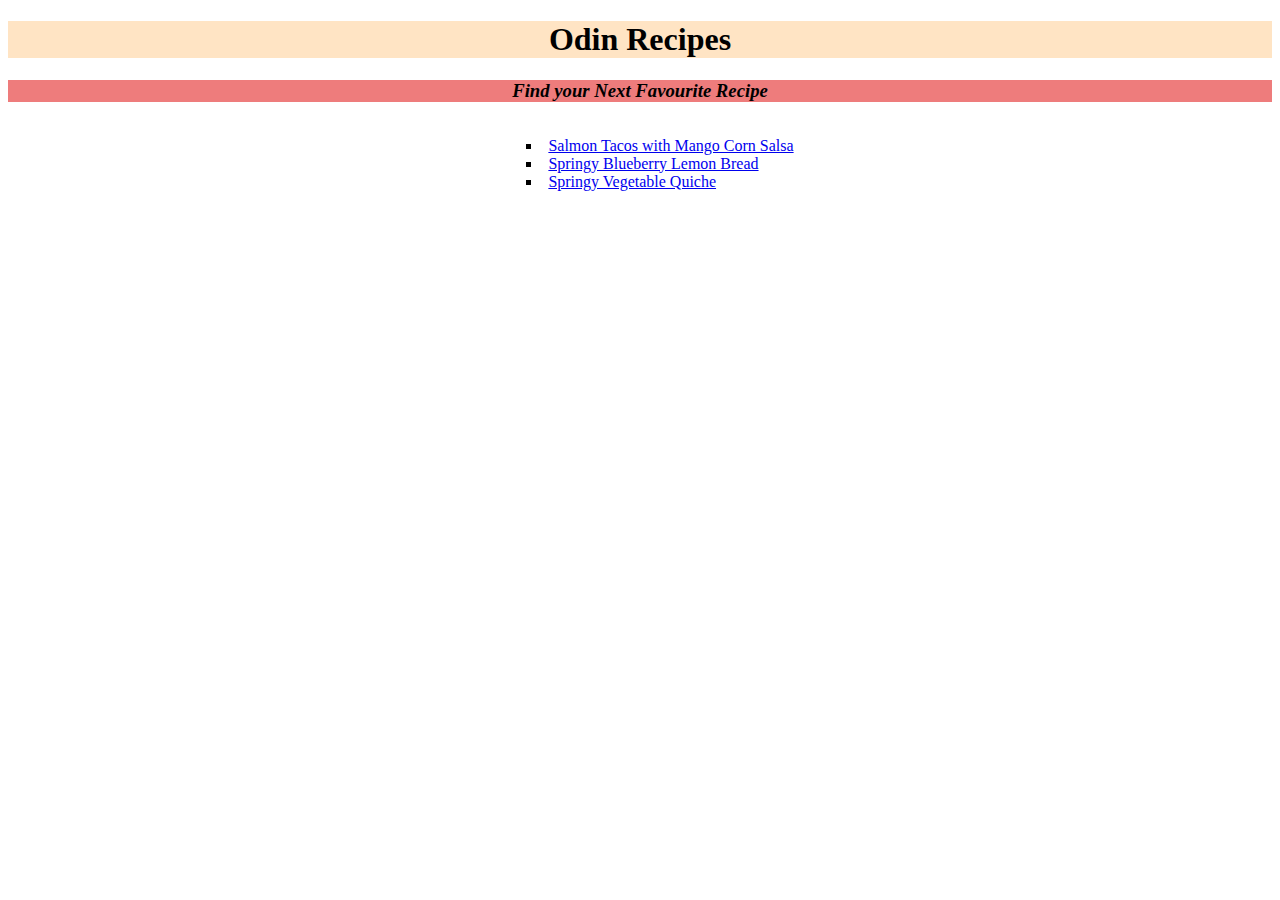
<file: index.html>
<!DOCTYPE html>
<html lang="en">

<head>
    <meta charset="UTF-8">
    <meta name="viewport" content="width=device-width, initial-scale=1.0">
    <title>Odin Recipes</title>
    <link rel="stylesheet" href="styles.css">
</head>

<body>
    <h1 class="title">Odin Recipes</h1>
    <h3 class="subtitle"><em>Find your Next Favourite Recipe</em></h3>
    <div class="container">
        <ul class="recipes">
            <li id="list-item"><a href="./recipes/Salmon-Tacos-with-Mango-Corn-Salsa.html">Salmon Tacos with Mango Corn
                    Salsa</a></li>
            <li><a href="./recipes/Springy-Blueberry-Lemon-Bread.html">Springy Blueberry Lemon Bread</a></li>
            <li><a href="./recipes/Springy-Vegetable-Quiche.html">Springy Vegetable Quiche</a></li>
        </ul>
    </div>
</body>

</html>
</file>
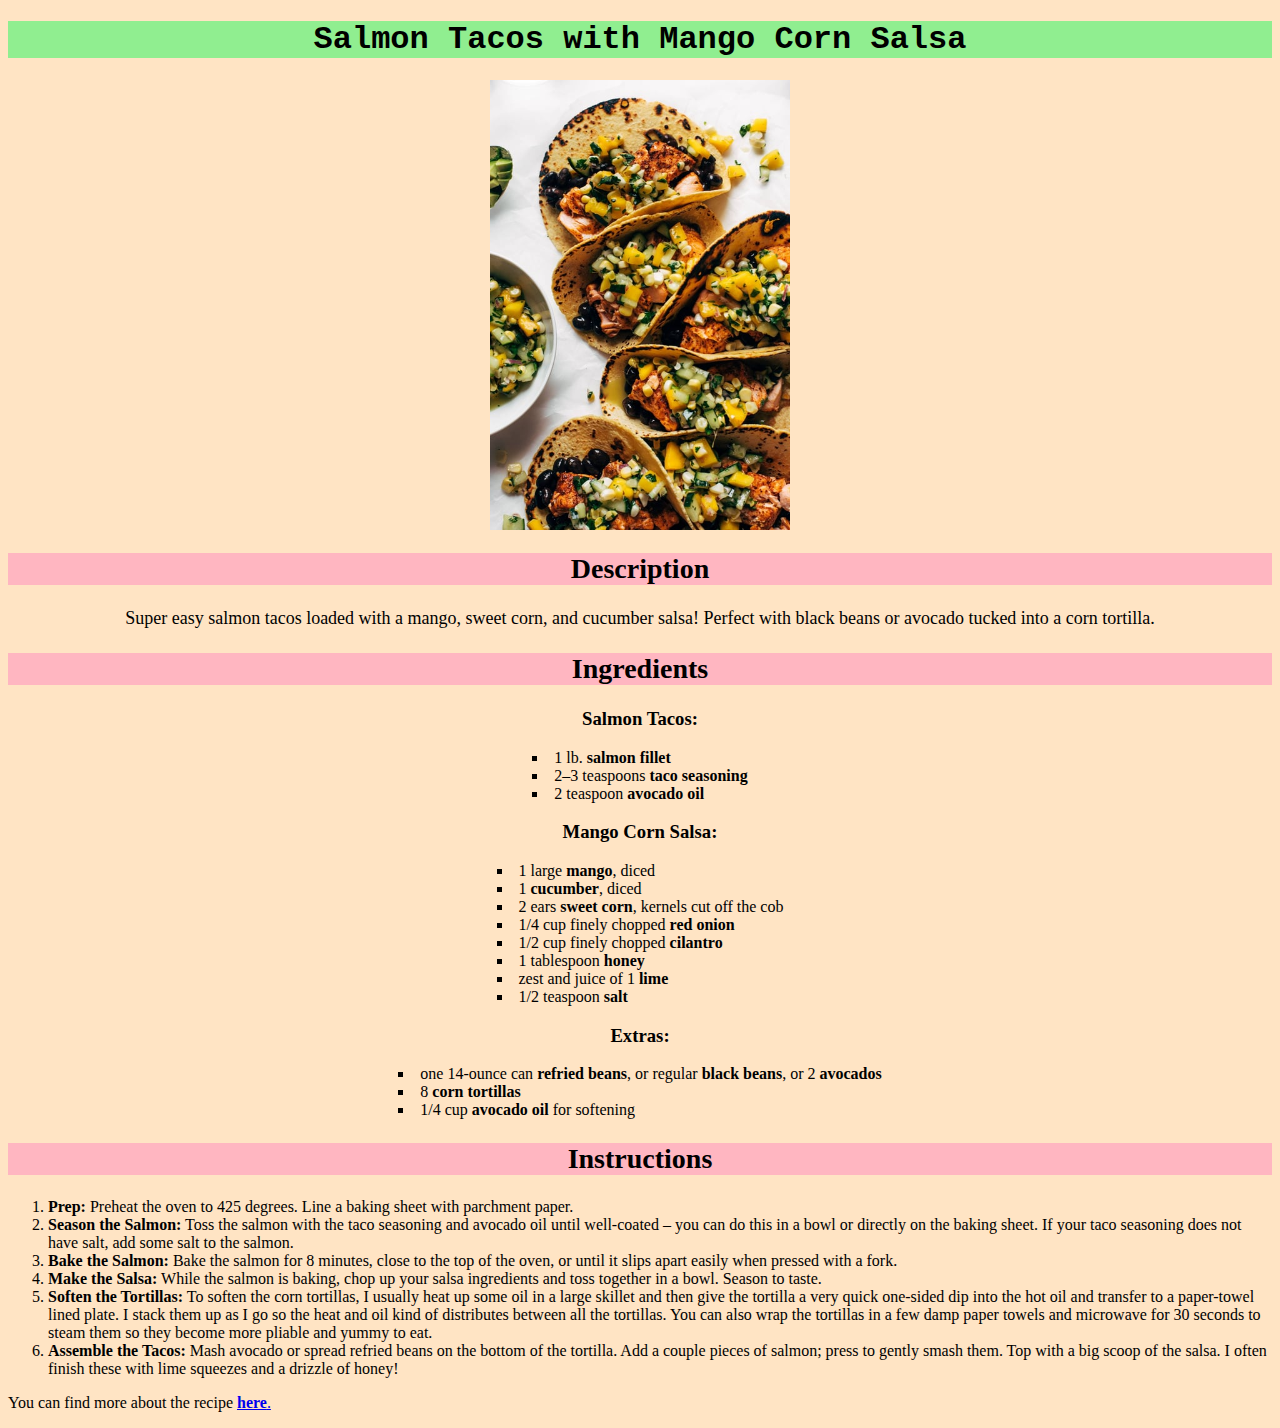
<file: recipes/Salmon-Tacos-with-Mango-Corn-Salsa.html>
<!DOCTYPE html>
<html lang="en">

<head>
    <meta charset="UTF-8">
    <meta name="viewport" content="width=device-width, initial-scale=1.0">
    <title>Salmon Tacos with Mango Corn Salsa</title>
    <link rel="stylesheet" href="styles.css">
</head>

<body>
    <h1>Salmon Tacos with Mango Corn Salsa</h1>
    <p><img src="./images/Salmon-Tacos.jpg" alt=" Salmon Tacos Photo" height="400" width="280"></p>
    <h2>Description</h2>
    <p class="description">Super easy salmon tacos loaded with a mango, sweet corn, and cucumber salsa! Perfect with
        black
        beans or avocado
        tucked into a corn tortilla.
    </p>
    <h2>Ingredients</h2>

    <h3>Salmon Tacos:</h3>
    <div class="ingredients-container">
        <ul class="ingredients-list">
            <li>1 lb. <strong>salmon fillet</strong></li>
            <li>2–3 teaspoons <strong>taco seasoning</strong></li>
            <li>2 teaspoon <strong>avocado oil</strong></li>
        </ul>
    </div>

    <h3>Mango Corn Salsa:</h3>
    <div class="ingredients-container">
        <ul class="ingredients-list">
            <li>1 large <strong>mango</strong>, diced</li>
            <li>1 <strong>cucumber</strong>, diced</li>
            <li>2 ears <strong>sweet corn</strong>, kernels cut off the cob</li>
            <li>1/4 cup finely chopped <strong>red onion</strong></li>
            <li>1/2 cup finely chopped <strong>cilantro</strong></li>
            <li>1 tablespoon <strong>honey</strong></li>
            <li>zest and juice of 1 <strong>lime</strong></li>
            <li>1/2 teaspoon <strong>salt</strong></li>
        </ul>
    </div>

    <h3>Extras:</h3>
    <div class="ingredients-container">
        <ul class="ingredients-list">
            <li>one 14-ounce can <strong>refried beans</strong>, or regular <strong>black beans</strong>, or 2
                <strong>avocados</strong>
            </li>
            <li>8 <strong>corn tortillas</strong></li>
            <li>1/4 cup <strong>avocado oil</strong> for softening</li>
        </ul>
    </div>
    <h2>Instructions</h2>
    <p class="instructions">
    <ol>
        <li><strong>Prep:</strong> Preheat the oven to 425 degrees. Line a baking sheet with parchment paper.</li>
        <li><strong>Season the Salmon:</strong> Toss the salmon with the taco seasoning and avocado oil until
            well-coated – you can do
            this in a bowl or directly on the baking sheet. If your taco seasoning does not have salt, add some salt to
            the salmon.</li>
        <li><strong>Bake the Salmon:</strong> Bake the salmon for 8 minutes, close to the top of the oven, or until it
            slips apart easily
            when pressed with a fork. </li>
        <li><strong>Make the Salsa:</strong> While the salmon is baking, chop up your salsa ingredients and toss
            together in a bowl.
            Season to taste.</li>
        <li><strong>Soften the Tortillas:</strong> To soften the corn tortillas, I usually heat up some oil in a large
            skillet and then
            give the tortilla a very quick one-sided dip into the hot oil and transfer to a paper-towel lined plate. I
            stack them up as I go so the heat and oil kind of distributes between all the tortillas. You can also wrap
            the tortillas in a few damp paper towels and microwave for 30 seconds to steam them so they become more
            pliable and yummy to eat.
        </li>
        <li><strong>Assemble the Tacos:</strong> Mash avocado or spread refried beans on the bottom of the tortilla. Add
            a couple pieces
            of salmon; press to gently smash them. Top with a big scoop of the salsa. I often finish these with lime
            squeezes and a drizzle of honey!</li>
    </ol>
    </p>
    <p id="external-link">You can find more about the recipe <a href="https://pinchofyum.com/salmon-tacos"
            target="_blank" rel="noopener noreferrer"><strong>here</strong>.</a></p>

</body>

</html>
</file>
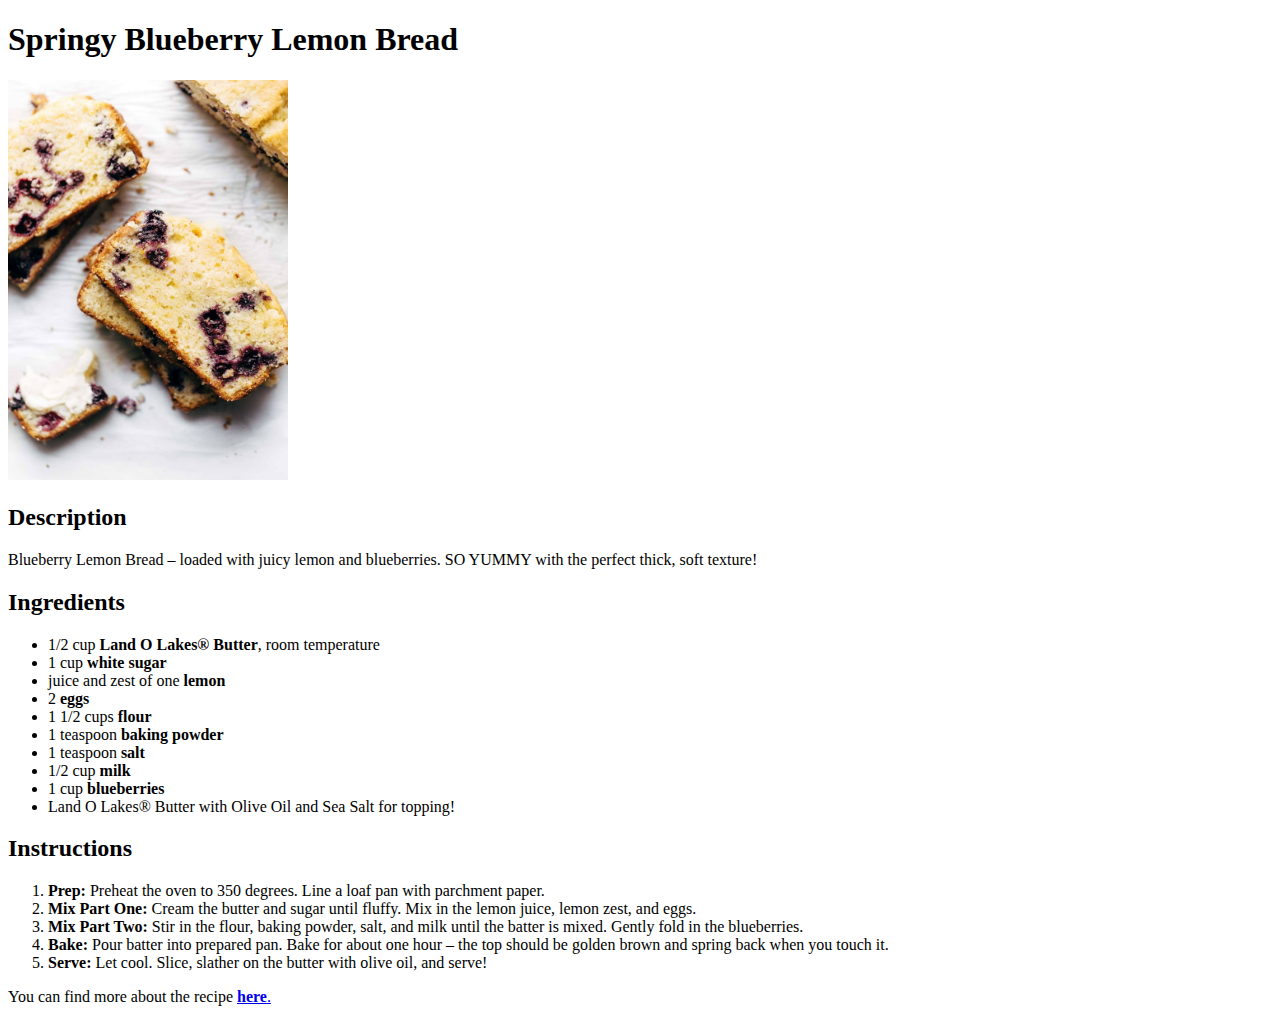
<file: recipes/Springy-Blueberry-Lemon-Bread.html>
<!DOCTYPE html>
<html lang="en">

<head>
    <meta charset="UTF-8">
    <meta name="viewport" content="width=device-width, initial-scale=1.0">
    <title>Springy Blueberry Lemon Bread</title>
</head>

<body>
    <h1>Springy Blueberry Lemon Bread</h1>
    <p><img src="./images/Lemon-Bread.jpg" alt=" Salmon Tacos Photo" height="400" width="280"></p>
    <h2>Description</h2>
    <p>Blueberry Lemon Bread – loaded with juicy lemon and blueberries. SO YUMMY with the perfect thick, soft texture!
    </p>
    <h2>Ingredients</h2>
    <ul>
        <li>1/2 cup <strong>Land O Lakes® Butter</strong>, room temperature</li>
        <li>1 cup <strong>white sugar</strong></li>
        <li>juice and zest of one <strong>lemon</strong></strong></li>
        <li>2 <strong>eggs</strong></li>
        <li>1 1/2 cups <strong>flour</strong></li>
        <li>1 teaspoon <strong>baking powder</strong></li>
        <li>1 teaspoon <strong>salt</strong></li>
        <li>1/2 cup <strong>milk</strong></li>
        <li>1 cup <strong>blueberries</strong></li>
        <li>Land O Lakes® Butter with Olive Oil and Sea Salt for topping!</li>
    </ul>

    <h2>Instructions</h2>
    <ol>
        <li><strong>Prep:</strong> Preheat the oven to 350 degrees. Line a loaf pan with parchment paper.</li>
        <li><strong>Mix Part One:</strong> Cream the butter and sugar until fluffy. Mix in the lemon juice, lemon zest,
            and eggs.</li>
        <li><strong>Mix Part Two:</strong> Stir in the flour, baking powder, salt, and milk until the batter is mixed.
            Gently fold in the blueberries.</li>
        <li><strong>Bake:</strong> Pour batter into prepared pan. Bake for about one hour – the top should be golden
            brown and spring back when you touch it.</li>
        <li><strong>Serve:</strong> Let cool. Slice, slather on the butter with olive oil, and serve!</li>
    </ol>
    <p>You can find more about the recipe <a href="https://pinchofyum.com/blueberry-lemon-bread" target="_blank"
            rel="noopener noreferrer"><strong>here</strong>.</a></p>

</body>

</html>
</file>
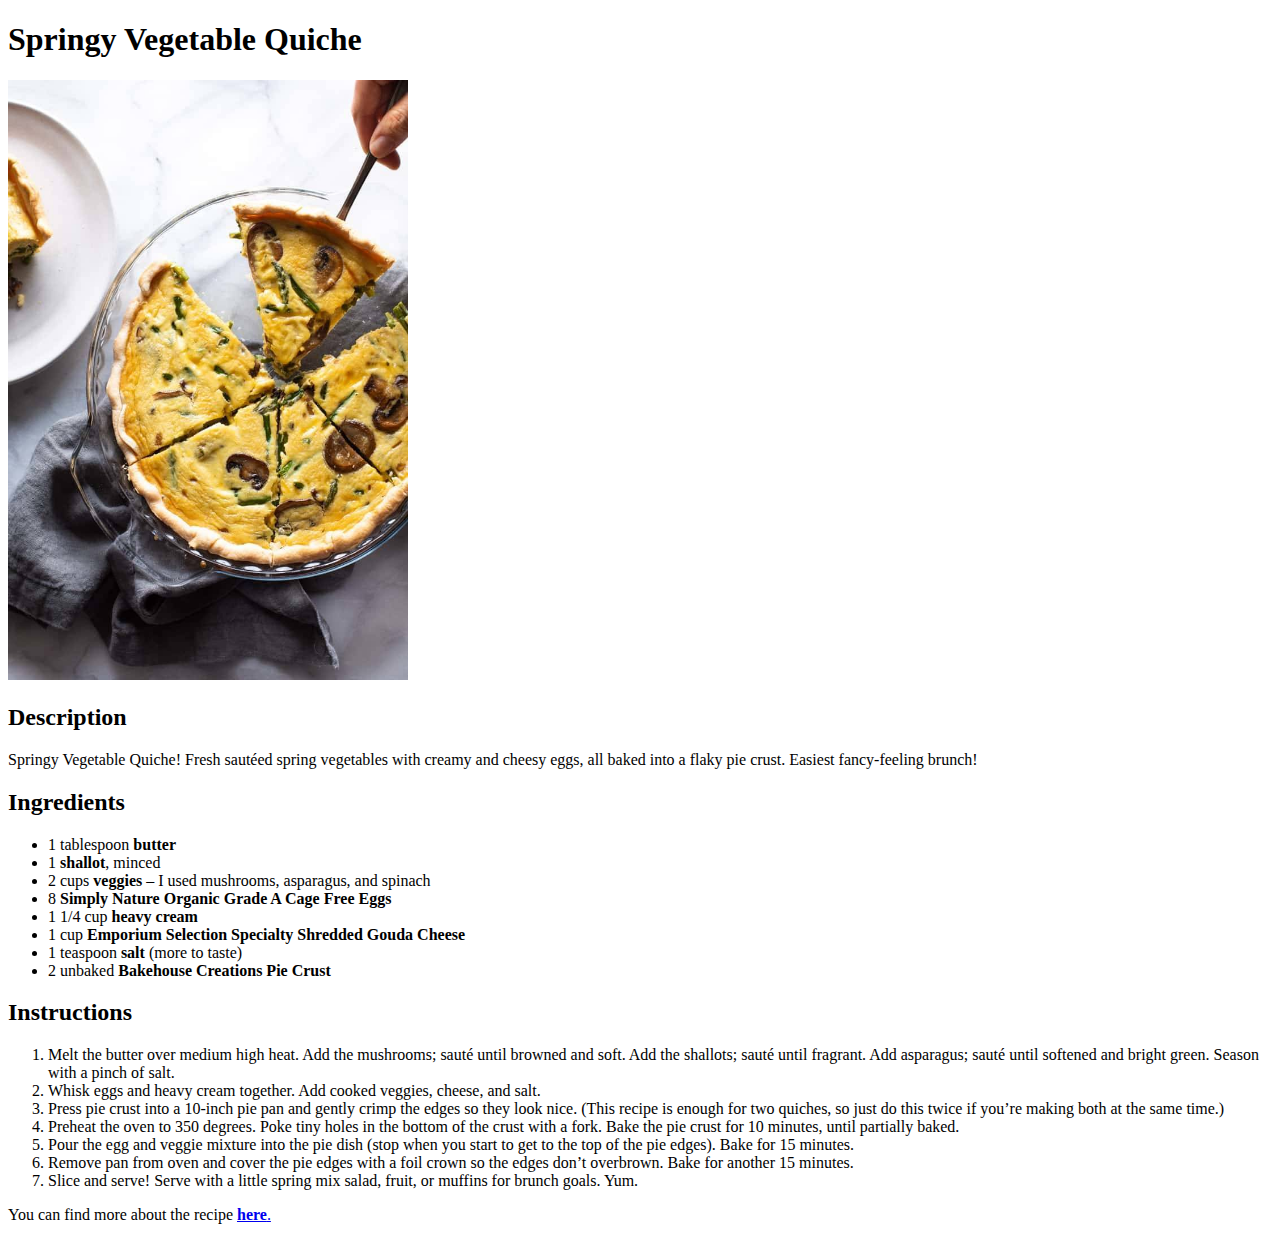
<file: recipes/Springy-Vegetable-Quiche.html>
<!DOCTYPE html>
<html lang="en">

<head>
    <meta charset="UTF-8">
    <meta name="viewport" content="width=device-width, initial-scale=1.0">
    <title>Springy Vegetable Quiche</title>
</head>

<body>
    <h1>Springy Vegetable Quiche</h1>
    <p><img src="./images/Spring-Quiche.jpg" alt=" Salmon Tacos Photo" height="600" width="400"></p>
    <h2>Description</h2>
    <p>Springy Vegetable Quiche! Fresh sautéed spring vegetables with creamy and cheesy eggs, all baked into a flaky pie
        crust. Easiest fancy-feeling brunch!
    </p>
    <h2>Ingredients</h2>
    <ul>
        <li>1 tablespoon <strong>butter</strong> </li>
        <li>1 <strong>shallot</strong>, minced</li>
        <li>2 cups <strong>veggies</strong> – I used mushrooms, asparagus, and spinach</li>
        <li>8 <strong>Simply Nature Organic Grade A Cage Free Eggs</strong></li>
        <li>1 1/4 cup <strong>heavy cream</strong></li>
        <li>1 cup <strong>Emporium Selection Specialty Shredded Gouda Cheese</strong></li>
        <li>1 teaspoon <strong>salt</strong> (more to taste)</li>
        <li>2 unbaked <strong>Bakehouse Creations Pie Crust</strong></li>
    </ul>

    <h2>Instructions</h2>
    <ol>
        <li>Melt the butter over medium high heat. Add the mushrooms; sauté until browned and soft. Add the shallots;
            sauté until fragrant. Add asparagus; sauté until softened and bright green. Season with a pinch of salt.
        </li>
        <li>Whisk eggs and heavy cream together. Add cooked veggies, cheese, and salt.</li>
        <li>Press pie crust into a 10-inch pie pan and gently crimp the edges so they look nice. (This recipe is enough
            for two quiches, so just do this twice if you’re making both at the same time.)
        </li>
        <li>Preheat the oven to 350 degrees. Poke tiny holes in the bottom of the crust with a fork. Bake the pie crust
            for 10 minutes, until partially baked.</li>
        <li>Pour the egg and veggie mixture into the pie dish (stop when you start to get to the top of the pie edges).
            Bake for 15 minutes.
        </li>
        <li>Remove pan from oven and cover the pie edges with a foil crown so the edges don’t overbrown. Bake for
            another 15 minutes.</li>
        <li>Slice and serve! Serve with a little spring mix salad, fruit, or muffins for brunch goals. Yum.</li>
    </ol>
    <p>You can find more about the recipe <a href="https://pinchofyum.com/spring-quiche" target="_blank"
            rel="noopener noreferrer"><strong>here</strong>.</a></p>

</body>

</html>
</file>
<file: styles.css>
.title {
  text-align: center;
  font-family: "Times New Roman", Times, serif;
  background-color: bisque;
}

.subtitle {
  text-align: center;
  background-color: rgb(238, 124, 124);
}

.recipes {
  list-style: square;
  list-style-position: inside;
  display: inline-block;
  text-align: start;
}

.container {
  text-align: center;
}
</file>
<file: recipes/styles.css>
body {
  background-color: bisque;
}

h1 {
  text-align: center;
  font-family: "Courier New", Courier, monospace;
  background-color: lightgreen;
}

img {
  display: block;
  margin-left: auto;
  margin-right: auto;
  width: 300px;
  height: auto;
}

h2 {
  text-align: center;
  font-size: 28px;
  background-color: lightpink;
}

h3 {
  text-align: center;
}

.description {
  font-size: large;
  text-align: center;
  text-wrap: balance;
}

.ingredients-container {
  margin: 0;
  padding: 0;
  text-align: center;
}

.ingredients-list {
  list-style: square;
  list-style-position: inside;
  text-align: start;
  display: inline-block;
  margin: 0;
  padding: 0;
}

.instructions {
  text-align: center;
}
</file>
